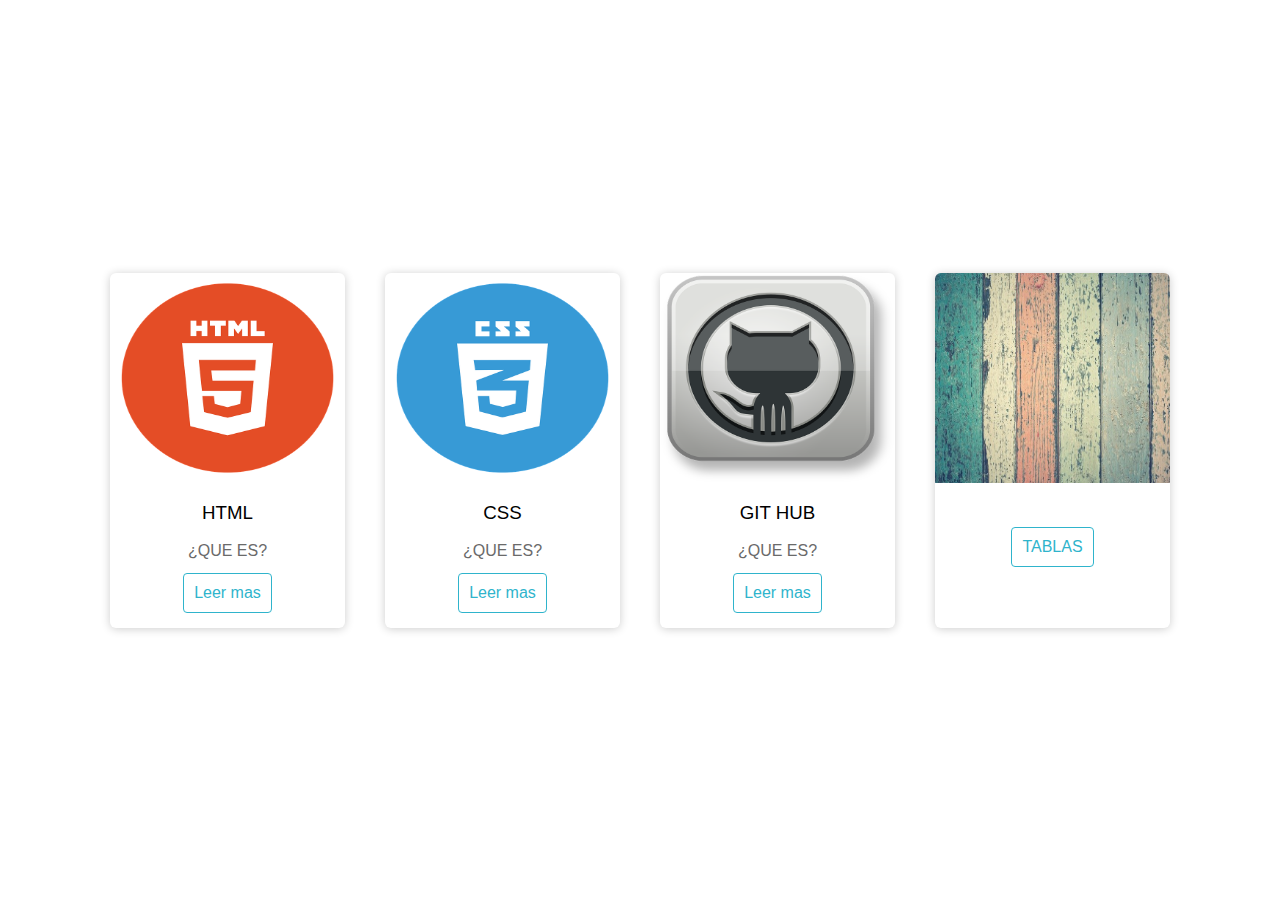
<file: index.html>
<!DOCTYPE html> <!--Indica al navegador que el documento está basado en el estándar HTML5.-->
<html><!--Representa la raíz de un documento HTML. Todos los demás elementos de la estructura HTML deben ser recogidos dentro de estas etiquetas.-->
<head><!--Representa una colección de metadatos acerca del documento, incluyendo enlaces a, o definiciones de, scripts y hojas de estilo. El resto de etiquetas de metadatos, irán recogidas dentro de las etiquetas de apertura y cierre del head.-->
	<meta charset="utf-8"><!--Etiqueta usada para definir otros metadatos que no se pueden definir con una etiqueta HTML especifica. Por ejemplo para definir el autor del sitio, o la descripción del mismo.-->
	<meta name="viewport" content="width=device-width, initial-scale=1"><!--Etiqueta usada para definir otros metadatos que no se pueden definir con una etiqueta HTML especifica. Por ejemplo para definir el autor del sitio, o la descripción del mismo.-->
	<title> PAGINA </title><!--Etiqueta usada para definir el título de la página web.-->
	<link rel="stylesheet" type="text/css" href="estilos.css"><!--Se usa para enlazar recursos externos al documento HTML. El ejemplo más común son las hojas de estilos CSS.-->
</head>


<body><!--Al contrario que la etiqueta de metadatos <head>, todo lo que quieras mostrar en la página web debe ir recogido dentro de las etiquetas de apertura y cierre de <body>. Este contenido será el que se muestre en la web.-->
	<div class="container"><!--Etiqueta común utilizada para crear un contenedor genérico.-->
	
		<div class="card">
			<figure><!--Indica una figura ilustrada como parte del documento HTML5.-->
				<img src="img/html.png"><!--Etiqueta para «pintar» una imagen en la página web.-->
			</figure>
			<div class="contenido">
				<h3> HTML </h3><!--Son etiquetas HTML muy importantes, ya que son usadas para jerarquizar el contenido de la web. Las etiquetas se usan para explicar brevemente el contenido que irá a continuación.-->
				<p> ¿QUE ES? </p><!--Etiqueta usada para escribir párrafos de texto.-->
				<a href="#"> Leer mas </a><!--Etiqueta utilizada para crear hiperenlaces en el documento HTML-->
			</div>
		</div>

		<div class="card">
			<figure>
				<img src="img/css.png">
			</figure>
			<div class="contenido">
				<h3> CSS </h3>
				<p> ¿QUE ES? </p>
				<a href="#"> Leer mas </a>
			</div>
		</div>

		<div class="card">
			<figure>
				<img src="img/git.png">
			</figure>
			<div class="contenido">
				<h3> GIT HUB </h3>
				<p> ¿QUE ES? </p>
				<a href="#"> Leer mas </a>
			</div>
		</div>

		<div class="card">
			<figure>
				<img src="img/tabla.jpg">
			</figure>
			<div class="contenido">
				<h3>  </h3>
				<p>  </p>
				<a href="tablas.html"> TABLAS  </a>
			</div>
		</div>

	</div>



</body>


</html>
</file>
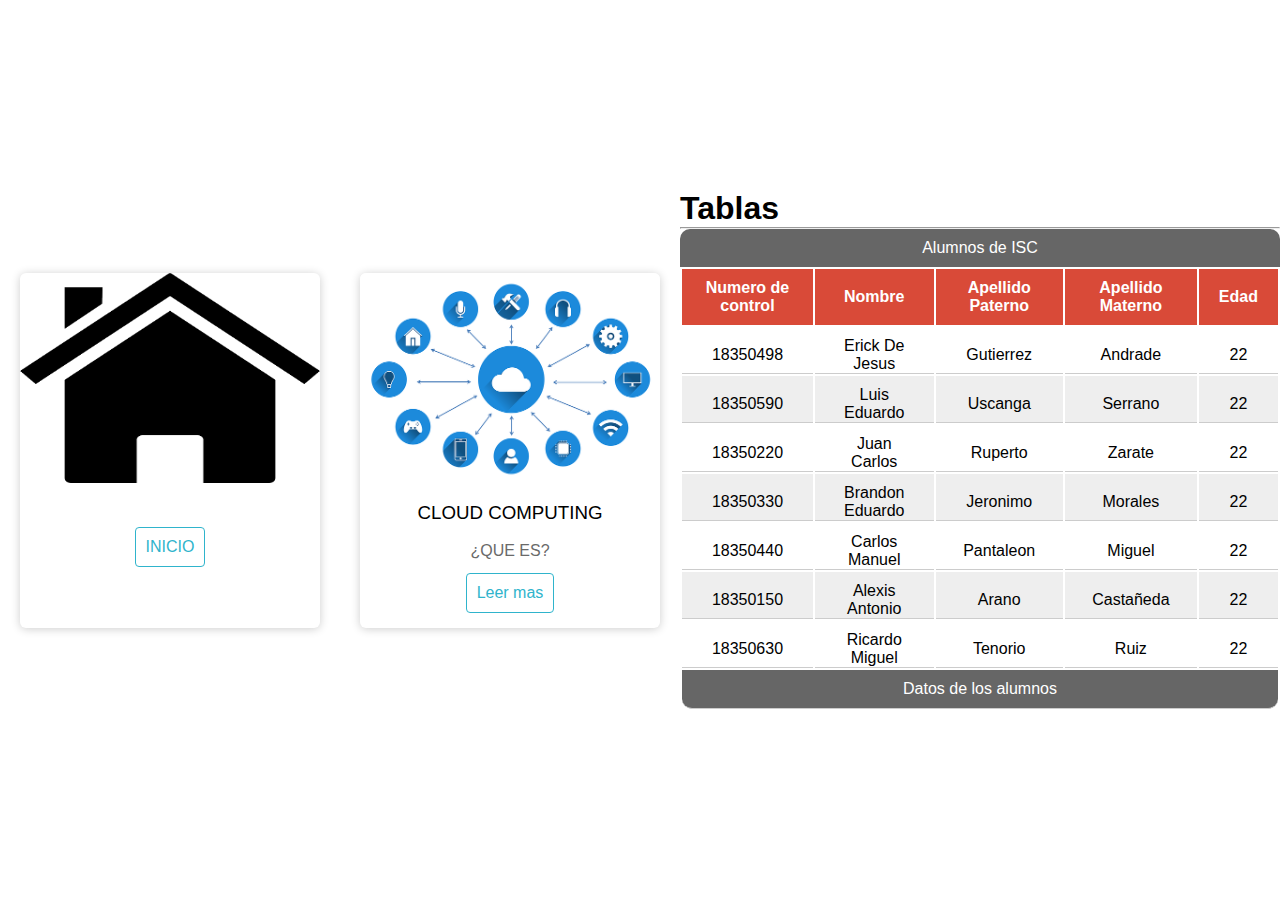
<file: tablas.html>
<!DOCTYPE html><!--Indica al navegador que el documento está basado en el estándar HTML5.-->
<html><!--Representa la raíz de un documento HTML. Todos los demás elementos de la estructura HTML deben ser recogidos dentro de estas etiquetas.-->
<head><!--Representa una colección de metadatos acerca del documento, incluyendo enlaces a, o definiciones de, scripts y hojas de estilo. El resto de etiquetas de metadatos, irán recogidas dentro de las etiquetas de apertura y cierre del head.-->
	<meta charset="utf-8"><!--Etiqueta usada para definir otros metadatos que no se pueden definir con una etiqueta HTML especifica. Por ejemplo para definir el autor del sitio, o la descripción del mismo.-->
	<meta name="viewport" content="width=device-width, initial-scale=1"><!--Etiqueta usada para definir otros metadatos que no se pueden definir con una etiqueta HTML especifica. Por ejemplo para definir el autor del sitio, o la descripción del mismo.-->
	<title>TABLAS</title><!--Etiqueta usada para definir el título de la página web.-->
	<link rel="stylesheet" type="text/css" href="estilos.css"><!--Se usa para enlazar recursos externos al documento HTML. El ejemplo más común son las hojas de estilos CSS.-->
	<link rel="stylesheet" type="text/css" href="tablas.css"><!--Se usa para enlazar recursos externos al documento HTML. El ejemplo más común son las hojas de estilos CSS.-->
</head>
<body><!--Al contrario que la etiqueta de metadatos <head>, todo lo que quieras mostrar en la página web debe ir recogido dentro de las etiquetas de apertura y cierre de <body>. Este contenido será el que se muestre en la web.-->

<div class="container"><!--Etiqueta común utilizada para crear un contenedor genérico.-->

	<div class="card">
			<figure><!--Indica una figura ilustrada como parte del documento HTML5.-->
				<img src="img/inicio.png"><!--Etiqueta para «pintar» una imagen en la página web.-->
			</figure>
			<div class="contenido">
				<h3>  </h3><!--Son etiquetas HTML muy importantes, ya que son usadas para jerarquizar el contenido de la web. Las etiquetas se usan para explicar brevemente el contenido que irá a continuación.-->
				<p>  </p><!--Etiqueta usada para escribir párrafos de texto.-->
				<a href="index.html"> INICIO </a><!--Etiqueta utilizada para crear hiperenlaces en el documento HTML-->
			</div>
		</div>
	
		

		<div class="card">
			<figure>
				<img src="img/nube.png">
			</figure>
			<div class="contenido">
				<h3> CLOUD COMPUTING </h3>
				<p> ¿QUE ES? </p>
				<a href="#"> Leer mas </a>
			</div>
		</div>
	
	</div>

	<br><br>

<section><!--Define una sección del documento-->
	<h1> Tablas </h1><!--Son etiquetas HTML muy importantes, ya que son usadas para jerarquizar el contenido de la web. Las etiquetas se usan para explicar brevemente el contenido que irá a continuación.-->
	<hr><!--Etiqueta utilizada para «romper» entre dos secciones de una web. Usada comúnmente como separador.-->
	<table ><!--Etiquetas de apertura y cierre de una tabla. El resto de etiquetas de la tabla han de ir siempre recogidas entre estas dos etiquetas.-->
		<caption> Alumnos de ISC </caption><!--Usada para indicar el título de la tabla.-->

		<thead><!--Indica el bloque de filas que describen las etiquetas de las columnas de la tabla.-->
			<tr><!--Se usa para indicar una fila de celdas de una tabla.-->
				<th>Numero de control</th><!--Etiqueta que se usa para definir el encabezado de una celda-->
				<th>Nombre</th>
				<th>Apellido Paterno</th>
				<th>Apellido Materno</th>
				<th>Edad</th>
			</tr>
		</thead>

		<tbody><!--Usada para describir los datos concretos de una tabla.-->
			<tr>
				<td>18350498</td><!--Usada para definir una celda de una tabla.-->
				<td>Erick De Jesus</td>
				<td>Gutierrez</td>
				<td>Andrade</td>
				<td>22 </td>
			</tr>
			<tr>
				<td>18350590</td>
				<td>Luis Eduardo</td>
				<td>Uscanga</td>
				<td>Serrano</td>
				<td>22 </td>
			</tr>
			<tr>
				<td>18350220</td>
				<td>Juan Carlos</td>
				<td>Ruperto</td>
				<td>Zarate</td>
				<td>22 </td>
			</tr>
			<tr>
				<td>18350330</td>
				<td>Brandon Eduardo</td>
				<td>Jeronimo</td>
				<td>Morales</td>
				<td>22 </td>
			</tr>
			<tr>
				<td>18350440</td>
				<td>Carlos Manuel</td>
				<td>Pantaleon</td>
				<td>Miguel</td>
				<td>22 </td>
			</tr>
			<tr>
				<td>18350150</td>
				<td>Alexis Antonio</td>
				<td>Arano</td>
				<td>Castañeda</td>
				<td>22 </td>
			</tr>
			<tr>
				<td>18350630</td>
				<td>Ricardo Miguel</td>
				<td>Tenorio</td>
				<td>Ruiz</td>
				<td>22 </td>
			</tr>

		</tbody>

		<tfoot><!--Indica los bloques de filas que describen los resúmenes, o datos totales de una columna de una tabla.-->
			<tr>
				<td colspan="5">Datos de los alumnos </td>
			</tr>
		</tfoot>

	</table>
</section>


</body>
</html>
</file>
<file: estilos.css>
*{
	margin: 0; /* el margen de la pagina es de cero*/
	padding: 0; /* el relleno de la pagina es de cero*/
	box-sizing: border-box; /* para el control de las cajas que vamos a estar utilizando*/
}

body {  /* para modificar el cuerpo de la pagina */
	width: 100%; /* un ancho del 100 por ciento*/
	height: 100vh; /* un alto del 100 que va a ocupar la pantalla*/
	display: flex; /* para la caja para que sea flexible*/
	justify-content: center; /* para el contenido de la etiqueta body este centrado de manera horizontal*/
	align-items: center; /* para que este centrado de manera vertical en medio de la pagina*/
	font-family: sans-serif; /* para el tipo de letra*/
}

.container { /* la clase container del html */
	width: 100%; /* un ancho del 100 por ciento */
	display: flex; /* que sea una caja flexible */
	max-width: 1100px; /* un maximo de ancho de 1100 pixeles*/
}

.card { /* la clase card del html*/
	width: 100%; /* un ancho del 100 por ciento */
	margin: 20px; /* un margen de 20 pixeles */
	border-radius: 6px; /* para las tarjetas tengan un pequeño redondeado en cada esquina*/
	overflow: hidden; /* para que todo elemento que este fuera del contenedor de la tarjeta se oculte y no aparezcan afuera */
	background: #fff; /* un fonde de color blanco */
	box-shadow: 0px 1px 10px rgba(0,0,0,0.2); /* sombras para las tarjetas de un color gris claro*/
	cursor: default; /* para que tenga el cursor normal cuando pasemos el cursor*/
	transition: all 400ms ease; /* para que el efecto sea suave con la transicion y dura 400 milisegundos con el efecto ease*/
}

.card:hover { /* para el efecto hover en la clase card*/
	box-shadow: 5px 5px 20px rgba(0,0,0,0.4); /* sombras para las tarjetas de un color gris claro*/
	transform: translateY(-3%); /* para la transformacion de cada tarjeta se va a trasladar de manera vertical a -3 por ciento*/
}

.card img { /* la clase card del html y la etiqueta de la imagen */
	width: 100%; /* un ancho del cien por ciento */
	height: 210px; /* un alto de 210 pixeles */
}

.card .contenido { /* la clase card del html y la clase contenido del html */
	padding: 15px; /* el relleno sera de 15 pixeles */
	text-align: center; /* para que el texto este centrado */
}

.card .contenido p { /* la clase card del html y la clase contenido del html con la etiqueta p */
	line-height: 1.5; /* para que las lineas del parrafo tengan espacion cada una */
	color: #6a6a6a; /* color gris */
}

.card .contenido h3 { /* la clase card del html y la clase contenido del html con la etiqueta h3 */
	font-weight: 400; /* para que reduzca la negrita  */
	margin-bottom: 15px; /* para que empuje nuestro parrafo hacia abajo */
}

.card .contenido a { /* la clase card del html y la clase contenido del html con la etiqueta a */
	text-decoration: none; /* para quitar la linea o el subrayado */
	display: inline-block;
	padding: 10px; /* el relleno sera de 10 pixeles */
	margin-top: 10px; /* para que se empuje hacia abajo */
	color: #2fb4cc; /* color celeste */
	border: 1px solid #2fb4cc; /* un borde de 1 pixel y solido del color celeste */
	border-radius: 4px; /* para el redondeado de 4 pixeles */
	transition: all 400ms ease; /* para que el efecto sea suave con la transicion y dura 400 milisegundos con el efecto ease*/
}

.card .contenido a:hover { /* la clase card del html y la clase contenido del html con el efecto hover del mouse a la etiqueta a */
	background: #2fb4cc; /* fonde celeste */
	color: #fff; /* color blanco */
}
</file>
<file: tablas.css>
table {
	width: 600px; /* un ancho de 600 pixeles */
	margin: auto; /* para centrarlo */
}

th {
	background: #d94a38; /* de un color rojo */
	color: #fff; /* color del texto en blanco */
	padding: 10px 20px; /* un relleno de 10 pixeles arriba y 20 pixeles a los costados */
}

td {
	border-bottom: 1px solid #ccc; /* un borde de 1 pixel de tipo solido y de color gris */
	text-align: center; /* para que se centre */
	padding: 10px 20px 0; /* para el espacio de arriba 10 pixeles, a los costados de 20 pixeles y abajo de cero*/
}

tbody tr:nth-child(even) {
	background: #eee; /* de un color gris */
}

tfoot td {
	background: #666;/* de un color gris */
	color: #fff; /* de un color blanco al texto */
	padding-bottom: 10px; /* para un relleno abajo de 10 pixeles */
	border-radius: 0 0 10px 10px; /* esquina superior izquierda y derecha sin bordes, esquina inferior derecha de 10 pixeles y esquina inferior izquierda de 10 pixeles */
}

caption {
	background: #666;/* de un color gris */
	color: #fff; /* de un color blanco al texto */
	padding: 10px; /* relleno de 10 pixeles */
	border-radius: 10px 10px 0 0; /* los bordes de los cuatro lados */
}
</file>
